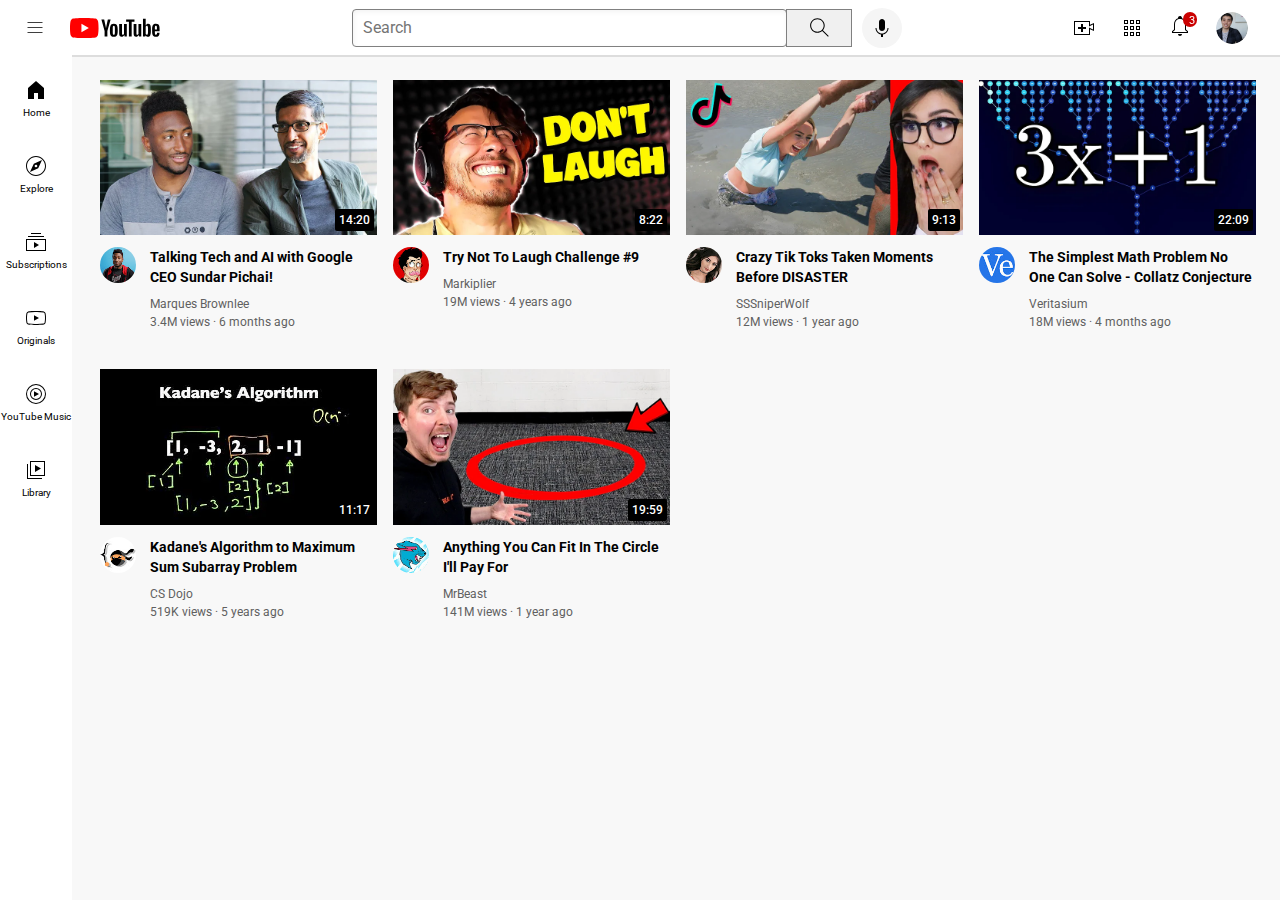
<file: index.html>
<!DOCTYPE html>
<html>
    <head>
        <title>Youtube clone</title>
        <link rel="preconnect" href="https://fonts.googleapis.com">
        <link rel="preconnect" href="https://fonts.gstatic.com" crossorigin>
        <link href="https://fonts.googleapis.com/css2?family=Roboto:wght@400;500;700&display=swap" rel="stylesheet">
        <link rel="stylesheet" href="styling/video.css">
        <link rel="stylesheet" href="styling/header.css">
        <link rel="stylesheet" href="styling/general.css">
        <link rel="stylesheet" href="styling/sidebar.css">
    </head>
    <body>
        <header class="header">
            <div class="left-section"> <img class="hamburger-menu" src="header logos/hamburger-menu.svg" > 
                                       <img class="youtube-logo" src="header logos/youtube-logo.svg" alt="">
            </div>
            <div class="middle-section">
                <input class="search-bar" type="text" placeholder="Search">
                <button class="search-button">
                    <img class="search-icon" src="header logos/search.svg" alt="">
                    <div class="tooltip">Search</div>
                </button>
                <button class="voice-search-button">
                    <img class="voice-search-icon" src="header logos/voice-search-icon.svg" alt="">
                    <div class="tooltip">Search with your voice</div>
                </button>
            </div>
            <div class="right-section">
                <div class="upload-icon-container">
                    <img class="upload-icon" src="header logos/upload.svg" alt="">
                    <div class="tooltip">Create</div>
                </div>
                <div class="youtube-apps-icon-container"><img class="youtube-apps-icon" src="header logos/youtube-apps.svg" alt="">
                    <div class="tooltip">apps-icon</div>
                </div>
                <div class="notification-container">
                    <div class="notifications-icon-container"><img class="notifications-icon" src="header logos/notifications.svg" alt="">
                    <div class="tooltip">Notifications</div>
                </div>
                <div class="notification-count">3</div>
                </div>
                <img class="my-channel-icon" src="header logos/my-channel.jpeg" alt="">
            </div>
        </header>
        <div class="sidebar">
            <div class="sidebar-link"><img  src="sidebar icons/sydebarlogos/home.svg" alt="">
                    <div>Home</div>
            </div>
            <div class="sidebar-link"><img  src="sidebar icons/sydebarlogos/explore.svg" alt="">
                    <div>Explore</div>
            </div>
            <div class="sidebar-link"><img  src="sidebar icons/sydebarlogos/subscriptions.svg" alt="">
                    <div>Subscriptions</div>
            </div>
            <div class="sidebar-link"><img  src="sidebar icons/sydebarlogos/originals.svg" alt="">
                    <div>Originals</div>
            </div>
            <div class="sidebar-link"><img  src="sidebar icons/sydebarlogos/youtube-music.svg" alt="">
                    <div>YouTube Music</div>
            </div>
            <div class="sidebar-link"><img  src="sidebar icons/sydebarlogos/library.svg" alt="">
                    <div>Library</div>
            </div>
        </div>
        <div class="video-grid">
            <div class="video-preview">
                <div class="thumbnail-row">
                    <img class="thumbnail" src="thumbnails/thumbnail-1.webp">
                    <div class="video-time">14:20</div>
                </div>
                <div class="video-info-grid"> 
                     <div class="channel-logo">
                        <img class="profile-picture" src="channels logo/channel-1.jpeg" >
                    </div>
                    <div class="video-info">
                        <p class="video-title">
                
                            Talking Tech and AI with Google CEO Sundar Pichai!
                        </p>
                        <p class="video-author">
                            Marques Brownlee
                        </p>
                        <p class="video-stats">
                            3.4M views 	&middot; 6 months ago
                        </p>
                    </div>
                </div>
            </div>
    
            <div class="video-preview">
                <div class="thumbnail-row">
                    <img class="thumbnail" src="thumbnails/thumbnail-2.webp">
                    <div class="video-time">8:22</div>
                </div>
                <div class="video-info-grid"> 
                    <div class="channel-logo">
                        <img class="profile-picture" src="channels logo/channel-2.jpeg" >
                    </div>
                    <div class="video-info">
                        <p class="video-title">   
                            Try Not To Laugh Challenge #9
                        </p>
                        <p class="video-author">
                          
                            Markiplier  
                        </p>
                        <p class="video-stats">
                            19M views  &middot; 4 years ago
                        </p>
                    </div>
                </div>
            </div>
            <div class="video-preview">
                <div class="thumbnail-row">
                    <img class="thumbnail" src="thumbnails/thumbnail-3.webp">
                    <div class="video-time">9:13</div>
                </div>
                <div class="video-info-grid"> 
                     <div class="channel-logo">
                        <img class="profile-picture" src="channels logo/channel-3.jpeg" >
                    </div>
                    <div class="video-info">
                        <p class="video-title">
                            Crazy Tik Toks Taken Moments Before DISASTER
                        </p>
                        <p class="video-author">
                            SSSniperWolf
                        </p>
                        <p class="video-stats">
                            12M views &middot; 1 year ago
                        </p>
                    </div>
                </div>
            </div>
    
            <div class="video-preview">
                <div class="thumbnail-row">
                    <img class="thumbnail" src="thumbnails/thumbnail-4.webp">
                    <div class="video-time">22:09</div>
                </div>
                <div class="video-info-grid"> 
                    <div class="channel-logo">
                        <img class="profile-picture" src="channels logo/channel-4.jpeg" >
                    </div>
                    <div class="video-info">
                        <p class="video-title">   
                            The Simplest Math Problem No One Can Solve - Collatz Conjecture
                        </p>
                        <p class="video-author">
                            Veritasium
                        </p>
                        <p class="video-stats">
                            18M views   &middot; 4 months ago
                        </p>
                    </div>
                </div>
            </div>
            <div class="video-preview">
                <div class="thumbnail-row">
                    <img class="thumbnail" src="thumbnails/thumbnail-5.webp">
                    <div class="video-time">11:17</div>
                </div>
                <div class="video-info-grid"> 
                     <div class="channel-logo">
                        <img class="profile-picture" src="channels logo/channel-5.jpeg" >
                    </div>
                    <div class="video-info">
                        <p class="video-title">
                            Kadane's Algorithm to Maximum Sum Subarray Problem
                        </p>
                        <p class="video-author">    
                            CS Dojo
                        </p>
                        <p class="video-stats">
                            519K views 	&middot; 5 years ago
                        </p>
                    </div>
                </div>
            </div>
    
            <div class="video-preview">
                <div class="thumbnail-row">
                    <img class="thumbnail" src="thumbnails/thumbnail-6.webp">
                    <div class="video-time">19:59</div>
                </div>
                <div class="video-info-grid"> 
                    <div class="channel-logo">
                        <img class="profile-picture" src="channels logo/channel-6.jpeg">
                    </div>
                    <div class="video-info">
                        <p class="video-title">   
                            Anything You Can Fit In The Circle I'll Pay For
                        </p>
                        <p class="video-author">
                            MrBeast
                        </p>
                        <p class="video-stats">
                            141M views &middot; 1 year ago
                        </p>
                    </div>
                </div>
            </div>
        </div>
        
    </body>
</html>
</file>
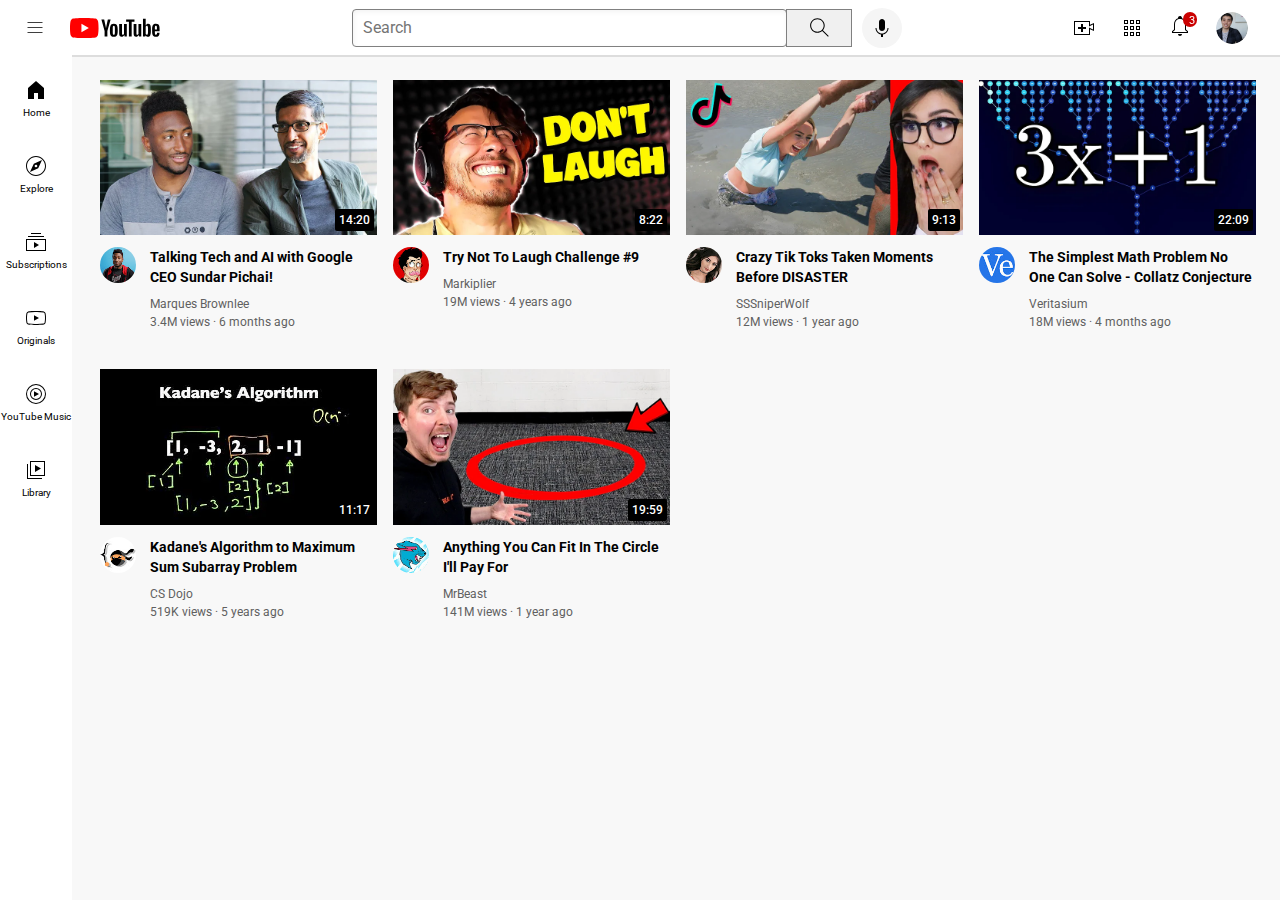
<file: youtube.html>
<!DOCTYPE html>
<html>
    <head>
        <title>Youtube clone</title>
        <link rel="preconnect" href="https://fonts.googleapis.com">
        <link rel="preconnect" href="https://fonts.gstatic.com" crossorigin>
        <link href="https://fonts.googleapis.com/css2?family=Roboto:wght@400;500;700&display=swap" rel="stylesheet">
        <link rel="stylesheet" href="styling/video.css">
        <link rel="stylesheet" href="styling/header.css">
        <link rel="stylesheet" href="styling/general.css">
        <link rel="stylesheet" href="styling/sidebar.css">
    </head>
    <body>
        <header class="header">
            <div class="left-section"> <img class="hamburger-menu" src="header logos/hamburger-menu.svg" > 
                                       <img class="youtube-logo" src="header logos/youtube-logo.svg" alt="">
            </div>
            <div class="middle-section">
                <input class="search-bar" type="text" placeholder="Search">
                <button class="search-button">
                    <img class="search-icon" src="header logos/search.svg" alt="">
                    <div class="tooltip">Search</div>
                </button>
                <button class="voice-search-button">
                    <img class="voice-search-icon" src="header logos/voice-search-icon.svg" alt="">
                    <div class="tooltip">Search with your voice</div>
                </button>
            </div>
            <div class="right-section">
                <div class="upload-icon-container">
                    <img class="upload-icon" src="header logos/upload.svg" alt="">
                    <div class="tooltip">Create</div>
                </div>
                <div class="youtube-apps-icon-container"><img class="youtube-apps-icon" src="header logos/youtube-apps.svg" alt="">
                    <div class="tooltip">apps-icon</div>
                </div>
                <div class="notification-container">
                    <div class="notifications-icon-container"><img class="notifications-icon" src="header logos/notifications.svg" alt="">
                    <div class="tooltip">Notifications</div>
                </div>
                <div class="notification-count">3</div>
                </div>
                <img class="my-channel-icon" src="header logos/my-channel.jpeg" alt="">
            </div>
        </header>
        <div class="sidebar">
            <div class="sidebar-link"><img  src="sidebar icons/sydebarlogos/home.svg" alt="">
                    <div>Home</div>
            </div>
            <div class="sidebar-link"><img  src="sidebar icons/sydebarlogos/explore.svg" alt="">
                    <div>Explore</div>
            </div>
            <div class="sidebar-link"><img  src="sidebar icons/sydebarlogos/subscriptions.svg" alt="">
                    <div>Subscriptions</div>
            </div>
            <div class="sidebar-link"><img  src="sidebar icons/sydebarlogos/originals.svg" alt="">
                    <div>Originals</div>
            </div>
            <div class="sidebar-link"><img  src="sidebar icons/sydebarlogos/youtube-music.svg" alt="">
                    <div>YouTube Music</div>
            </div>
            <div class="sidebar-link"><img  src="sidebar icons/sydebarlogos/library.svg" alt="">
                    <div>Library</div>
            </div>
        </div>
        <div class="video-grid">
            <div class="video-preview">
                <div class="thumbnail-row">
                    <img class="thumbnail" src="thumbnails/thumbnail-1.webp">
                    <div class="video-time">14:20</div>
                </div>
                <div class="video-info-grid"> 
                     <div class="channel-logo">
                        <img class="profile-picture" src="channels logo/channel-1.jpeg" >
                    </div>
                    <div class="video-info">
                        <p class="video-title">
                
                            Talking Tech and AI with Google CEO Sundar Pichai!
                        </p>
                        <p class="video-author">
                            Marques Brownlee
                        </p>
                        <p class="video-stats">
                            3.4M views 	&middot; 6 months ago
                        </p>
                    </div>
                </div>
            </div>
    
            <div class="video-preview">
                <div class="thumbnail-row">
                    <img class="thumbnail" src="thumbnails/thumbnail-2.webp">
                    <div class="video-time">8:22</div>
                </div>
                <div class="video-info-grid"> 
                    <div class="channel-logo">
                        <img class="profile-picture" src="channels logo/channel-2.jpeg" >
                    </div>
                    <div class="video-info">
                        <p class="video-title">   
                            Try Not To Laugh Challenge #9
                        </p>
                        <p class="video-author">
                          
                            Markiplier  
                        </p>
                        <p class="video-stats">
                            19M views  &middot; 4 years ago
                        </p>
                    </div>
                </div>
            </div>
            <div class="video-preview">
                <div class="thumbnail-row">
                    <img class="thumbnail" src="thumbnails/thumbnail-3.webp">
                    <div class="video-time">9:13</div>
                </div>
                <div class="video-info-grid"> 
                     <div class="channel-logo">
                        <img class="profile-picture" src="channels logo/channel-3.jpeg" >
                    </div>
                    <div class="video-info">
                        <p class="video-title">
                            Crazy Tik Toks Taken Moments Before DISASTER
                        </p>
                        <p class="video-author">
                            SSSniperWolf
                        </p>
                        <p class="video-stats">
                            12M views &middot; 1 year ago
                        </p>
                    </div>
                </div>
            </div>
    
            <div class="video-preview">
                <div class="thumbnail-row">
                    <img class="thumbnail" src="thumbnails/thumbnail-4.webp">
                    <div class="video-time">22:09</div>
                </div>
                <div class="video-info-grid"> 
                    <div class="channel-logo">
                        <img class="profile-picture" src="channels logo/channel-4.jpeg" >
                    </div>
                    <div class="video-info">
                        <p class="video-title">   
                            The Simplest Math Problem No One Can Solve - Collatz Conjecture
                        </p>
                        <p class="video-author">
                            Veritasium
                        </p>
                        <p class="video-stats">
                            18M views   &middot; 4 months ago
                        </p>
                    </div>
                </div>
            </div>
            <div class="video-preview">
                <div class="thumbnail-row">
                    <img class="thumbnail" src="thumbnails/thumbnail-5.webp">
                    <div class="video-time">11:17</div>
                </div>
                <div class="video-info-grid"> 
                     <div class="channel-logo">
                        <img class="profile-picture" src="channels logo/channel-5.jpeg" >
                    </div>
                    <div class="video-info">
                        <p class="video-title">
                            Kadane's Algorithm to Maximum Sum Subarray Problem
                        </p>
                        <p class="video-author">    
                            CS Dojo
                        </p>
                        <p class="video-stats">
                            519K views 	&middot; 5 years ago
                        </p>
                    </div>
                </div>
            </div>
    
            <div class="video-preview">
                <div class="thumbnail-row">
                    <img class="thumbnail" src="thumbnails/thumbnail-6.webp">
                    <div class="video-time">19:59</div>
                </div>
                <div class="video-info-grid"> 
                    <div class="channel-logo">
                        <img class="profile-picture" src="channels logo/channel-6.jpeg">
                    </div>
                    <div class="video-info">
                        <p class="video-title">   
                            Anything You Can Fit In The Circle I'll Pay For
                        </p>
                        <p class="video-author">
                            MrBeast
                        </p>
                        <p class="video-stats">
                            141M views &middot; 1 year ago
                        </p>
                    </div>
                </div>
            </div>
        </div>
        
    </body>
</html>
</file>
<file: styling/video.css>
.thumbnail{
    width: 100%;  
}
.video-title{
    margin-top: 0;
    font-size: 14px;
    font-weight: bold;
    line-height: 20px;
    margin-bottom: 10px;
}
.profile-picture{
    width: 36px;
    border-radius: 100px;
}

.thumbnail-row{
    margin-bottom: 8px;
    position: relative;
}
.video-author,
.video-stats{
    font-size: 12px;
    color: rgb(96, 96, 96);
}
.video-author{
    margin-bottom: 4px;
}
.video-info-grid{
    display: grid;
    grid-template-columns: 50px 1fr;
} 
.video-grid{
    display: grid;
    grid-template-columns: 1fr 1fr 1fr;
    column-gap: 16px;
    row-gap: 40px;
}

@media (max-width: 750px) {
    .video-grid{
        grid-template-columns: 1fr 1fr;
    }
}

@media (min-width: 751px) and (max-width : 1099px){
    .video-grid{
        grid-template-columns: 1fr 1fr 1fr;
    }
}


@media (min-width: 1100px){
    .video-grid{
        grid-template-columns: 1fr 1fr 1fr 1fr;
    }
}


.video-time{
    background-color: black;
    color: white;
    position: absolute;
    bottom: 8px;
    right: 3px;
    font-size: 12px;
    font-weight: 500;
    padding: 4px;
    border-radius: 2px;
}
</file>
<file: styling/header.css>
.header{
    height: 55px;
    display: flex;
    flex-direction: row;
    justify-content: space-between;
    position: fixed;
    top: 0;
    left: 0;
    right: 0;
    background-color: white;
    border-bottom-width: 2px;
    border-bottom-style: solid;
    border-bottom-color: rgb(221, 221, 221);
    z-index: 1;
}

.left-section{
    display: flex;
    align-items: center;
}

.hamburger-menu{
    height: 20px;
    margin-left: 25px;
    margin-right: 25px;
}

.youtube-logo{
    height: 20px;
}

.middle-section{
    flex: 1;
    margin-right: 36px;
    margin-left: 70px;
    max-width: 550px;
    display: flex;
    align-items: center;
    flex-direction: row;
    
    
}

.search-bar{
    flex: 1;
    height: 34px;
    padding-left: 10px;
    font-size: 16px;
    border: 1px solid gray;
    box-shadow: inset 1px 2px 5px rgba(0, 0, 0, 0.05 );
    border-radius: 4px;
    width: 0;
}
.search-bar::placeholder{
    font-family: Roboto, Arial;
    font-size: 16px;
}

.search-button{
    height: 38px;
    width: 66px;
    background-color: rgb(240, 240, 240);
    border-width: 1px;
    border-style: solid;
    border-color:  gray;
    margin-left: -1px;
    margin-right: 10px;
}

.search-button,
.voice-search-button,
.upload-icon-container,
.youtube-apps-icon-container,
.notification-container
{
    display: flex;
    justify-content: center;
    align-items: center;
    position: relative;
}
.search-button .tooltip,
.voice-search-button .tooltip,
.upload-icon-container .tooltip,
.youtube-apps-icon-container .tooltip,
.notification-container .tooltip
{
    font-family: Roboto, Arial;
    position: absolute;
    background-color: gray;
    color: white;
    padding-top: 4px;
    padding-bottom: 4px;
    padding-left: 8px;
    padding-right: 8px;
    border-radius: 3px;
    font-size: 12px;
    bottom: -32px;
    opacity: 0;
    transition: opacity 0.15s;
    pointer-events: none;
    white-space: nowrap;
}

.search-button:hover .tooltip,
.voice-search-button:hover .tooltip,
.upload-icon-container:hover .tooltip,
.youtube-apps-icon-container:hover .tooltip,
.notification-container:hover .tooltip
{
    opacity: 1;
}

.search-icon{
    height: 25px;
}
.voice-search-button{
    height: 40px;
    width: 40px;
    border-radius: 100px;
    border: none;
    background-color: rgb(245, 245, 245);
}

.voice-search-icon{
    height: 24px;
}
.right-section{
    width: 200px;
    display: flex;
    align-items: center;
    justify-content: space-around ;
    margin-right: 20px;
    flex-shrink: 0;
}

.upload-icon{
    height: 24px;
}
.youtube-apps-icon{
    height: 24px;
}
.notifications-icon{
    height: 24px;
}
.notifications-icon-container{
    position: relative;
}
.notification-count{
    position: absolute;
    top: -2px;
    right: -5px;
    background-color: rgb(202, 1, 1);
    border-radius: 12px;
    color: white;
    font-family: Roboto, Arial;
    font-size: 11px;
    padding-left: 6px;
    padding-right: 6px;
    padding-right: 2px;
    padding-top: 2px;
}
.my-channel-icon{
    height: 32px;
    border-radius: 16px;
}
</file>
<file: styling/general.css>
p{
    margin-top: 0;
    margin-bottom: 0;
}
body{
    margin: 0;
    font-family: Roboto, Arial;
    padding-top: 80px;
    padding-left: 100px;
    padding-right: 24px;
    background-color: rgb(248, 248, 248);
}
</file>
<file: styling/sidebar.css>
.sidebar{
    position: fixed;
    left: 0;
    bottom: 0;
    top: 55px;
    background-color: white;
    width: 72px;
    z-index: 2;
    padding-top: 5px;
}

.sidebar-link{
    height: 76px;
    display: flex; 
    justify-content: center;
    align-items: center;
    flex-direction: column;
    cursor: pointer;
}

.sidebar-link:hover{
    background-color: rgb(214, 214, 214);
}

.sidebar-link img{
    height: 24px;
    margin-bottom: 5px;
}

.sidebar-link div{
    font-size: 10px;
    font-family: Roboto, Arial;
    
}
</file>
